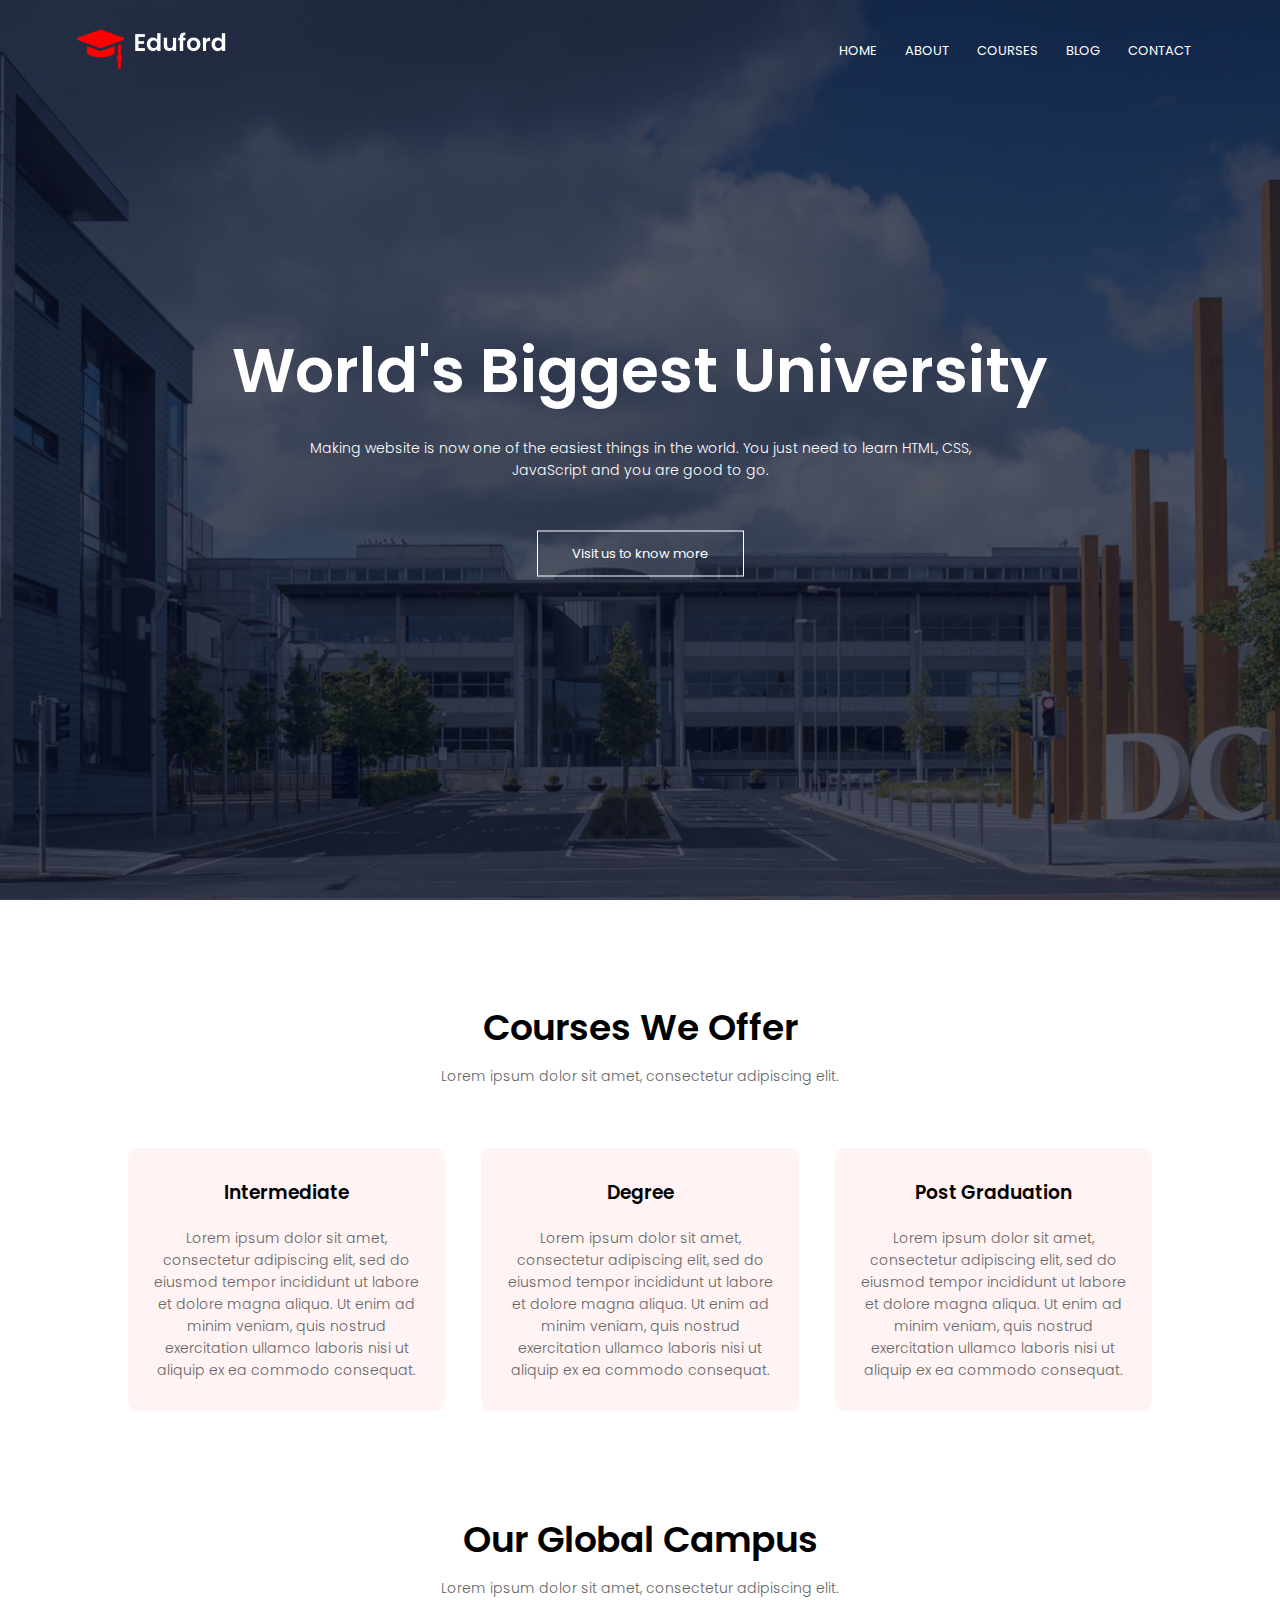
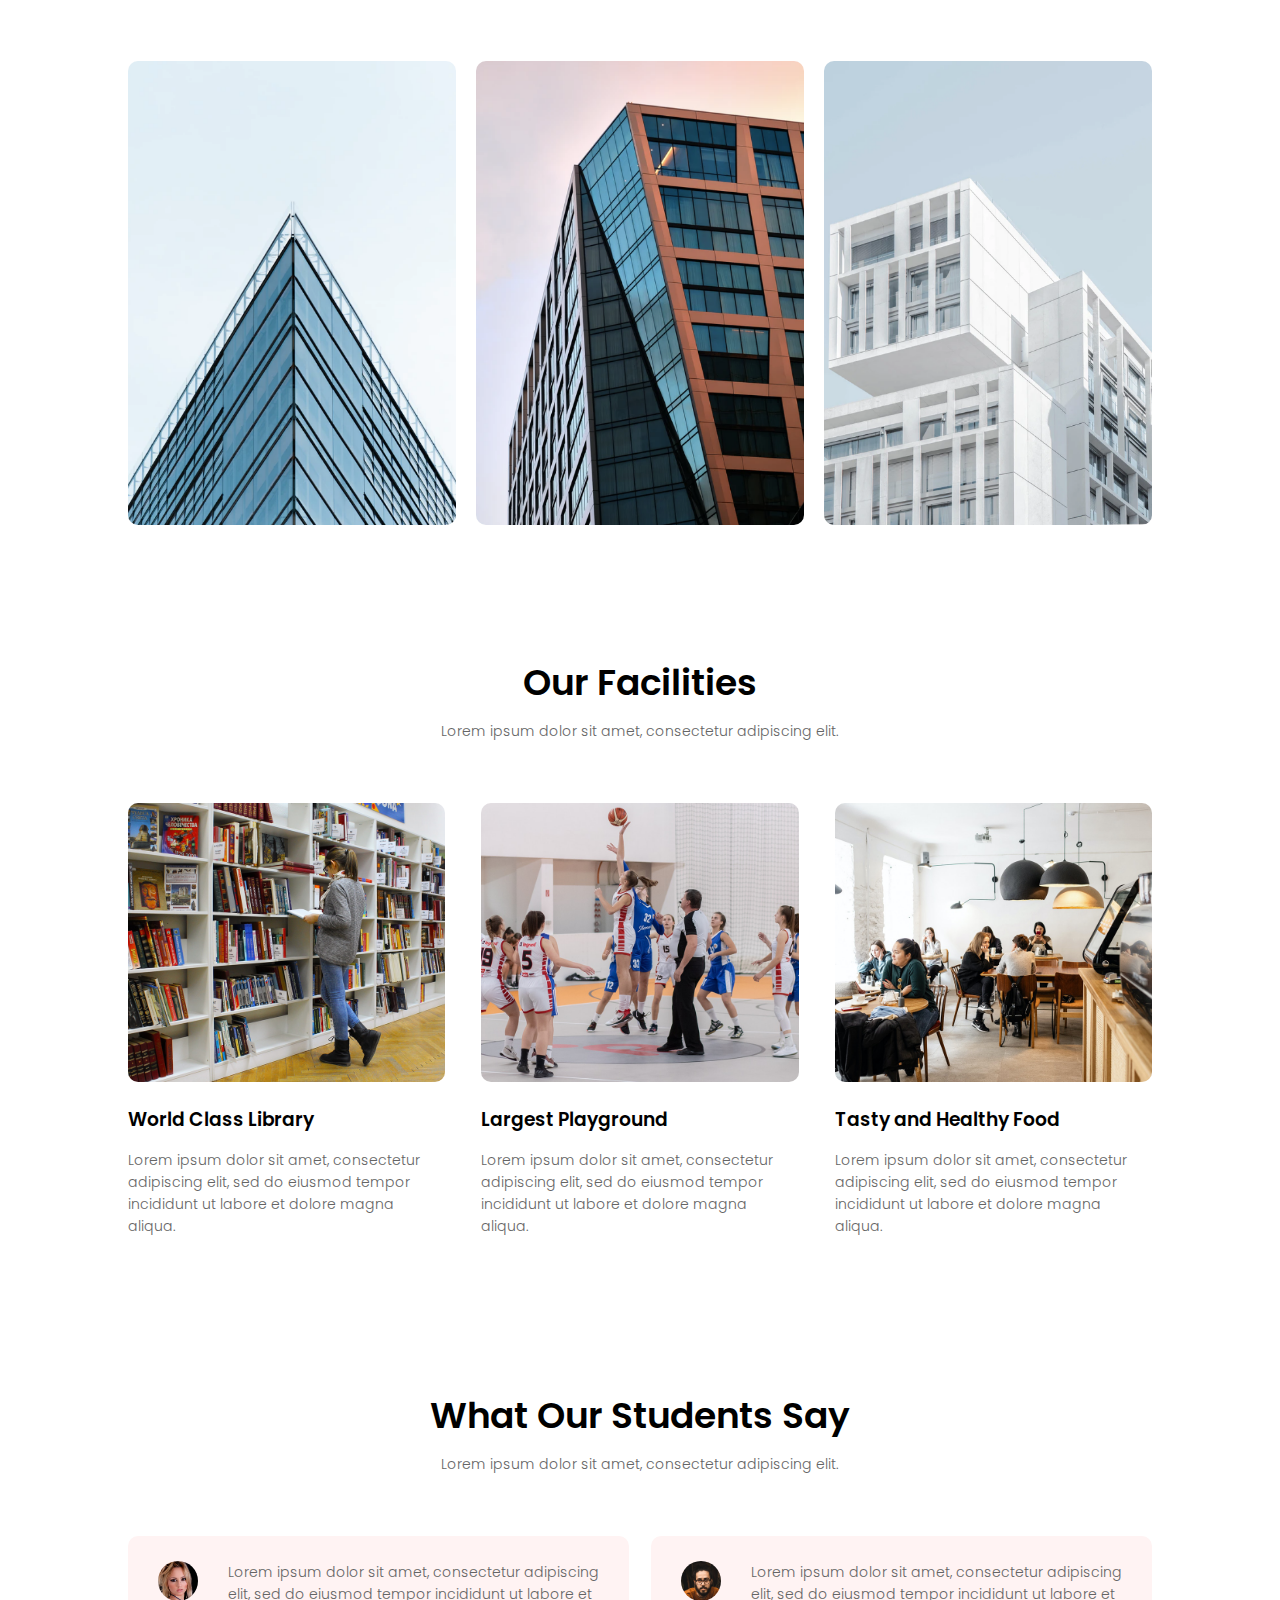
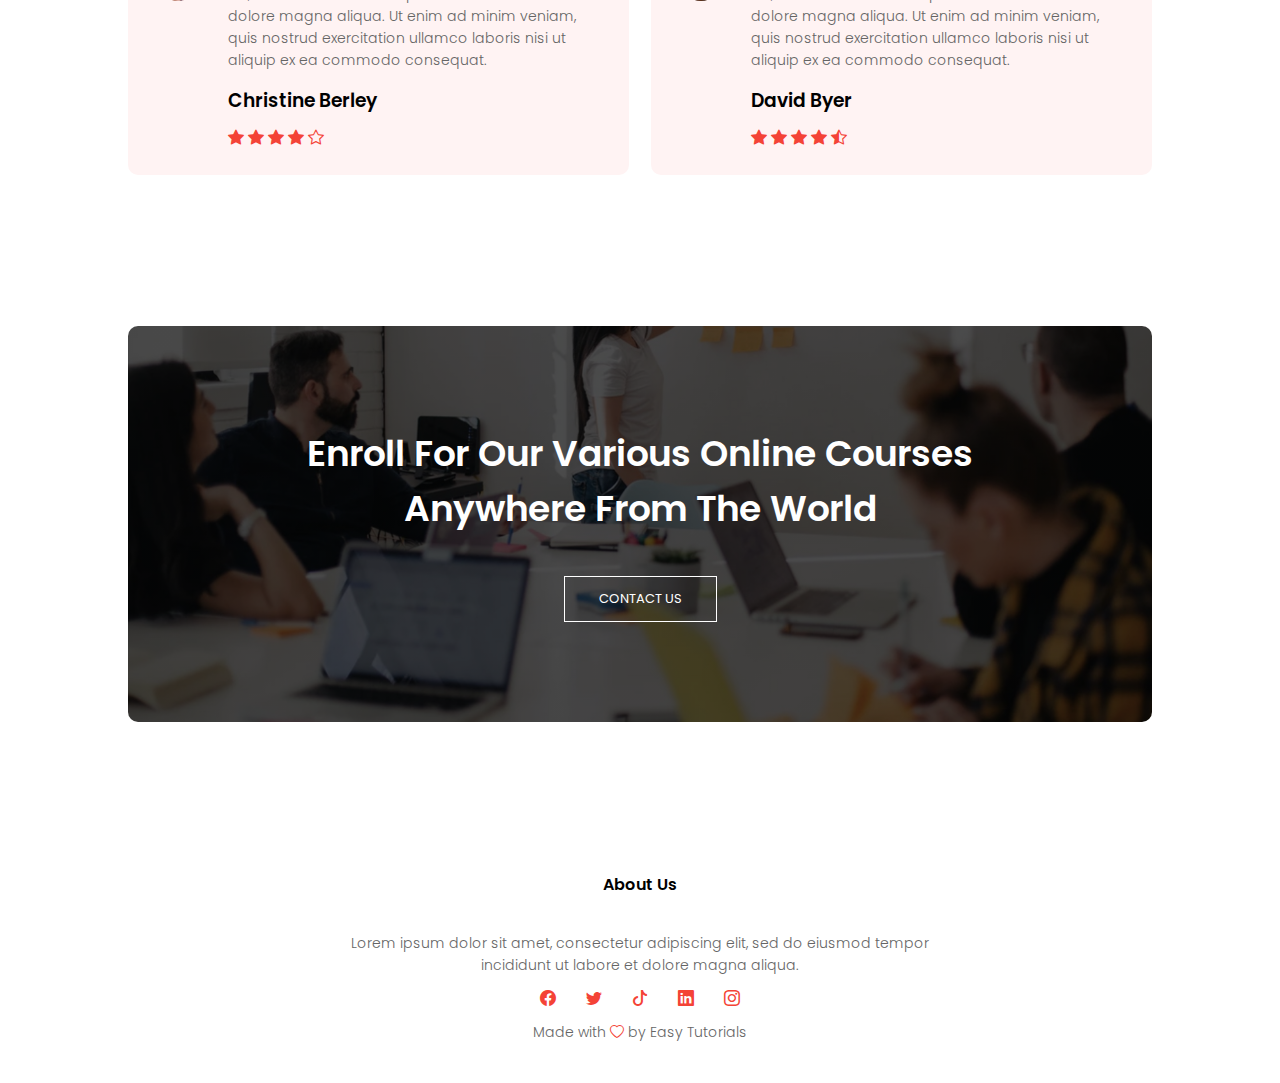
<file: index.html>
<!DOCTYPE html>
<html>
    <!-- Lorem ipsum dolor sit amet, consectetur adipiscing elit, sed do eiusmod tempor incididunt ut labore et dolore magna aliqua. Ut enim ad minim veniam, quis nostrud exercitation ullamco laboris nisi ut aliquip ex ea commodo consequat. Duis aute irure dolor in reprehenderit in voluptate velit esse cillum dolore eu fugiat nulla pariatur. Excepteur sint occaecat cupidatat non proident, sunt in culpa qui officia deserunt mollit anim id est laborum. -->
    <head>
        <meta name="viewport" content="width=device-width, initial-scale=1.0">
        <title>University Website Design - Easy Tutorials</title>
        <link rel="stylesheet" href="style.css">
        <link rel="preconnect" href="https://fonts.googleapis.com">
        <link rel="preconnect" href="https://fonts.gstatic.com" crossorigin>
        <link href="https://fonts.googleapis.com/css2?family=Poppins:wght@100;200;300;400;600;700&display=swap" rel="stylesheet">
        <!-- <link rel="stylesheet" href="https://cdn.jsdelivr.net/npm/@fortawesome/fontawesome-free@6.4.2/css/fontawesome.min.css"> -->
        <link rel="stylesheet" href="https://cdn.jsdelivr.net/npm/bootstrap-icons@1.11.1/font/bootstrap-icons.css">
    </head>
    <body>
        <section class="header">
            <nav>
                <a href="index.html"><img src="images/logo.png"></a>
                <div class="nav-links" id="navLinks">
                    <!-- <i class="fa fa-times"></i> -->
                    <!-- <i class="fa-solid fa-xmark"></i> -->
                    <i class="bi bi-x-lg" onclick="hideMenu()"></i>
                    <ul>
                        <li><a href="index.html">HOME</a></li>
                        <li><a href="about.html">ABOUT</a></li>
                        <li><a href="course.html">COURSES</a></li>
                        <li><a href="blog.html">BLOG</a></li>
                        <li><a href="contact.html">CONTACT</a></li>
                    </ul>
                </div>
                <!-- <i class="fa fa-bars"></i> -->
                <i class="bi bi-list" onclick="showMenu()"></i>
            </nav>
            <div class="text-box">
                <h1>World's Biggest University</h1>
                <p>Making website is now one of the easiest things in the world. You just need to
                    learn HTML, CSS,<br> JavaScript and you are good to go.
                </p>
                <a href="" class="hero-btn">Visit us to know more</a>
            </div>
        </section>

<!-- Course -->

<section class="course">
    <h1>Courses We Offer</h1>
    <p>Lorem ipsum dolor sit amet, consectetur adipiscing elit.</p>

    <div class="row">
        <div class="course-col">
            <h3>Intermediate</h3>
            <p>Lorem ipsum dolor sit amet, consectetur adipiscing elit, sed do eiusmod tempor incididunt ut labore et dolore magna aliqua. Ut enim ad minim veniam, quis nostrud exercitation ullamco laboris nisi ut aliquip ex ea commodo consequat.</p>
        </div>
        <div class="course-col">
            <h3>Degree</h3>
            <p>Lorem ipsum dolor sit amet, consectetur adipiscing elit, sed do eiusmod tempor incididunt ut labore et dolore magna aliqua. Ut enim ad minim veniam, quis nostrud exercitation ullamco laboris nisi ut aliquip ex ea commodo consequat.</p>
        </div>
        <div class="course-col">
            <h3>Post Graduation</h3>
            <p>Lorem ipsum dolor sit amet, consectetur adipiscing elit, sed do eiusmod tempor incididunt ut labore et dolore magna aliqua. Ut enim ad minim veniam, quis nostrud exercitation ullamco laboris nisi ut aliquip ex ea commodo consequat.</p>
        </div>
    </div>
</section>

<!----- Campus ----->

<section class="campus">
    <h1>Our Global Campus</h1>
    <p>Lorem ipsum dolor sit amet, consectetur adipiscing elit.</p>

    <div class="row">
        <div class="campus-col">
            <img src="images/london.png">
            <div class="layer">
                <h3>LONDON</h3>
            </div>
        </div>
        <div class="campus-col">
            <img src="images/newyork.png">
            <div class="layer">
                <h3>NEW YORK</h3>
            </div>
        </div>
        <div class="campus-col">
            <img src="images/washington.png">
            <div class="layer">
                <h3>WASHINGTON</h3>
            </div>
        </div>
    </div>
</section>

<!-- --- Facilities --- -->

<section class="facilities">
    <h1>Our Facilities</h1>
    <p>Lorem ipsum dolor sit amet, consectetur adipiscing elit.</p>

    <div class="row">
        <div class="facilities-col">
            <img src="images/library.png">
            <h3>World Class Library</h3>
            <p>Lorem ipsum dolor sit amet, consectetur adipiscing elit, sed do eiusmod tempor incididunt ut labore et dolore magna aliqua.</p>
        </div>
        <div class="facilities-col">
            <img src="images/basketball.png">
            <h3>Largest Playground</h3>
            <p>Lorem ipsum dolor sit amet, consectetur adipiscing elit, sed do eiusmod tempor incididunt ut labore et dolore magna aliqua.</p>
        </div>
        <div class="facilities-col">
            <img src="images/cafeteria.png">
            <h3>Tasty and Healthy Food</h3>
            <p>Lorem ipsum dolor sit amet, consectetur adipiscing elit, sed do eiusmod tempor incididunt ut labore et dolore magna aliqua.</p>
        </div>
    </div>
</section>

<!-- --- Testimonials --- -->

<section class="testimonials">
    <h1>What Our Students Say</h1>
    <p>Lorem ipsum dolor sit amet, consectetur adipiscing elit.</p>

    <div class="row">
        <div class="testimonial-col">
            <img src="images/user1.jpg" alt="">
            <div>
                <p>Lorem ipsum dolor sit amet, consectetur adipiscing elit, sed do eiusmod tempor incididunt ut labore et dolore magna aliqua. Ut enim ad minim veniam, quis nostrud exercitation ullamco laboris nisi ut aliquip ex ea commodo consequat.</p>
                <h3>Christine Berley</h3>
                <i class="bi bi-star-fill"></i>
                <i class="bi bi-star-fill"></i>
                <i class="bi bi-star-fill"></i>
                <i class="bi bi-star-fill"></i>
                <i class="bi bi-star"></i>
            </div>
        </div>
        <div class="testimonial-col">
            <img src="images/user2.jpg" alt="">
            <div>
                <p>Lorem ipsum dolor sit amet, consectetur adipiscing elit, sed do eiusmod tempor incididunt ut labore et dolore magna aliqua. Ut enim ad minim veniam, quis nostrud exercitation ullamco laboris nisi ut aliquip ex ea commodo consequat.</p>
                <h3>David Byer</h3>
                <i class="bi bi-star-fill"></i>
                <i class="bi bi-star-fill"></i>
                <i class="bi bi-star-fill"></i>
                <i class="bi bi-star-fill"></i>
                <i class="bi bi-star-half"></i>
            </div>
        </div>
    </div>
</section>

<!-- --- Call To Action --- -->

<section class="cta">
    <h1>Enroll For Our Various Online Courses<br>Anywhere From The World</h1>
    <a href="" class="hero-btn">CONTACT US</a>
</section>

<!-- --- Footer --- -->

<section class="footer">
    <h4>About Us</h4>
    <p>Lorem ipsum dolor sit amet, consectetur adipiscing elit, sed do eiusmod tempor<br>incididunt ut labore et dolore magna aliqua.</p>
    <div class="icons">
        <i class="bi bi-facebook"></i>
        <i class="bi bi-twitter"></i>
        <i class="bi bi-tiktok"></i>
        <i class="bi bi-linkedin"></i>
        <i class="bi bi-instagram"></i>
    </div>
    <p>Made with <i class="bi bi-heart"></i> by Easy Tutorials</p>
</section>

<!-- JavaScript for Toggle Menu -->

<script>
    var navLinks = document.getElementById("navLinks");

    function showMenu() {
        navLinks.style.right = "0";
    }

    function hideMenu() {
        navLinks.style.right = "-200px";
    }
</script>

    </body>
</html>
</file>
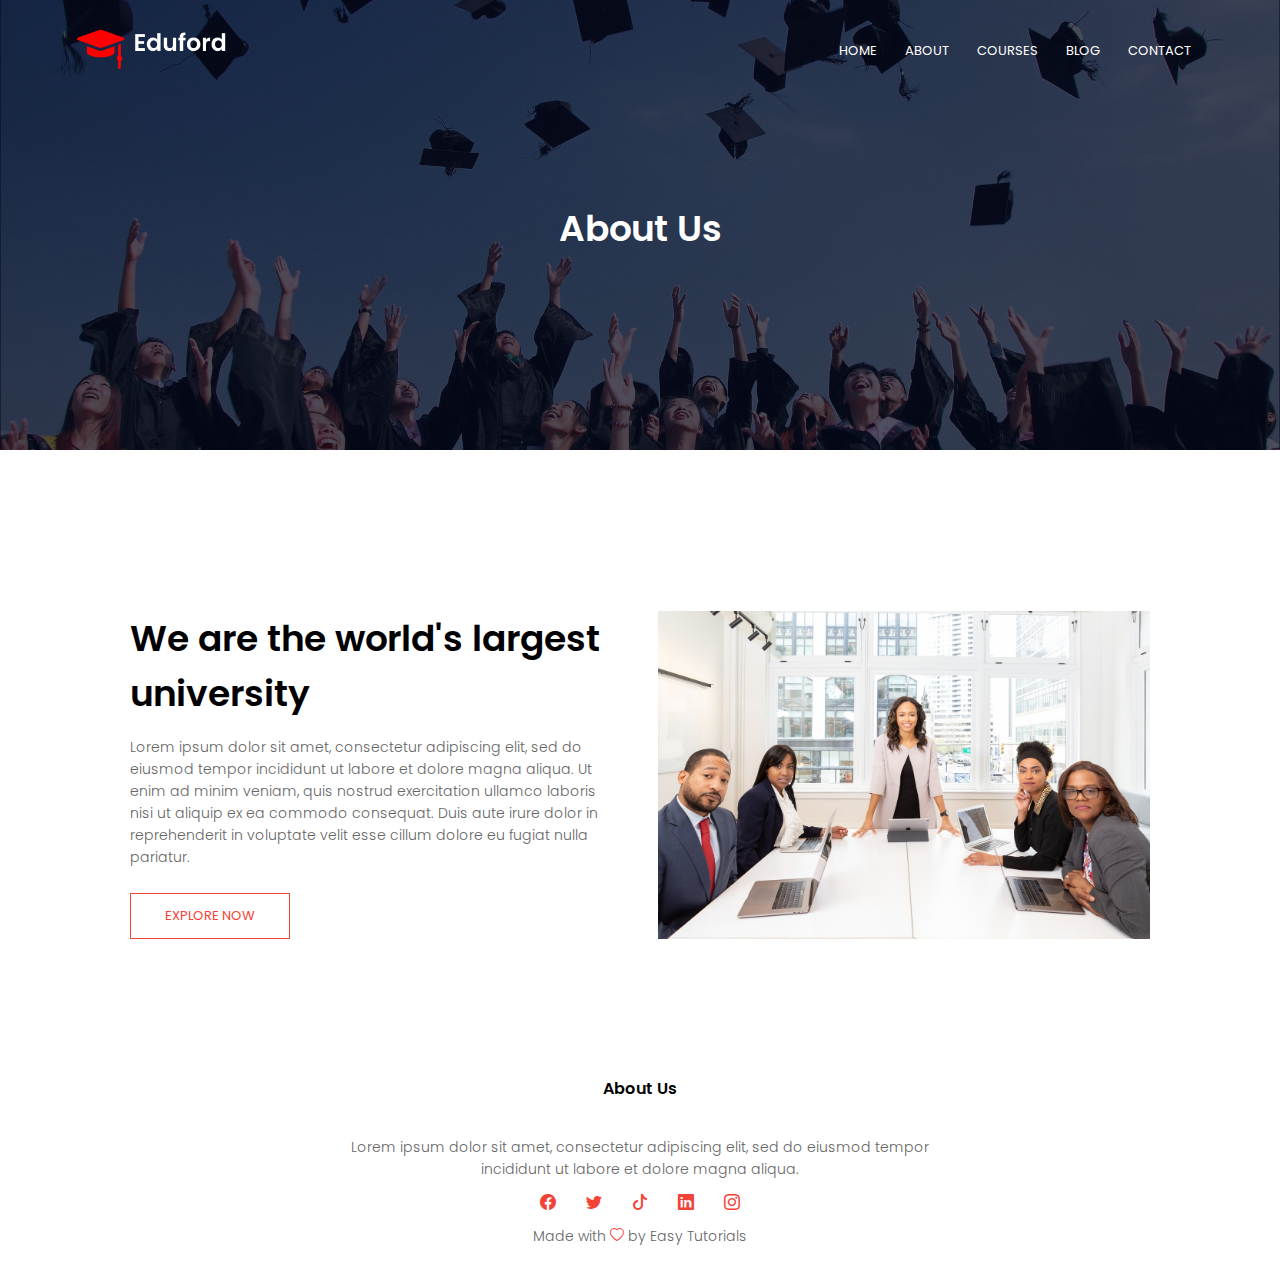
<file: about.html>
<!DOCTYPE html>
<html>
    <!-- Lorem ipsum dolor sit amet, consectetur adipiscing elit, sed do eiusmod tempor incididunt ut labore et dolore magna aliqua. Ut enim ad minim veniam, quis nostrud exercitation ullamco laboris nisi ut aliquip ex ea commodo consequat. Duis aute irure dolor in reprehenderit in voluptate velit esse cillum dolore eu fugiat nulla pariatur. Excepteur sint occaecat cupidatat non proident, sunt in culpa qui officia deserunt mollit anim id est laborum. -->
    <head>
        <meta name="viewport" content="width=device-width, initial-scale=1.0">
        <title>About Us</title>
        <link rel="stylesheet" href="style.css">
        <link rel="preconnect" href="https://fonts.googleapis.com">
        <link rel="preconnect" href="https://fonts.gstatic.com" crossorigin>
        <link href="https://fonts.googleapis.com/css2?family=Poppins:wght@100;200;300;400;600;700&display=swap" rel="stylesheet">
        <!-- <link rel="stylesheet" href="https://cdn.jsdelivr.net/npm/@fortawesome/fontawesome-free@6.4.2/css/fontawesome.min.css"> -->
        <link rel="stylesheet" href="https://cdn.jsdelivr.net/npm/bootstrap-icons@1.11.1/font/bootstrap-icons.css">
    </head>
    <body>
        <section class="sub-header">
            <nav>
                <a href="index.html"><img src="images/logo.png"></a>
                <div class="nav-links" id="navLinks">
                    <!-- <i class="fa fa-times"></i> -->
                    <!-- <i class="fa-solid fa-xmark"></i> -->
                    <i class="bi bi-x-lg" onclick="hideMenu()"></i>
                    <ul>
                        <li><a href="index.html">HOME</a></li>
                        <li><a href="about.html">ABOUT</a></li>
                        <li><a href="course.html">COURSES</a></li>
                        <li><a href="blog.html">BLOG</a></li>
                        <li><a href="contact.html">CONTACT</a></li>
                    </ul>
                </div>
                <!-- <i class="fa fa-bars"></i> -->
                <i class="bi bi-list" onclick="showMenu()"></i>
            </nav>
            <h1>About Us</h1>
        </section>

<!-- --- About Us Content --- -->

<section class="about-us">
    <div class="row">
        <div class="about-col">
            <h1>We are the world's largest university</h1>
            <p>Lorem ipsum dolor sit amet, consectetur adipiscing elit, sed do eiusmod tempor incididunt ut labore et dolore magna aliqua. Ut enim ad minim veniam, quis nostrud exercitation ullamco laboris nisi ut aliquip ex ea commodo consequat. Duis aute irure dolor in reprehenderit in voluptate velit esse cillum dolore eu fugiat nulla pariatur.</p>
            <a href="" class="hero-btn red-btn">EXPLORE NOW</a>
        </div>
        <div class="about-col">
            <img src="images/about.jpg" alt="">
        </div>
    </div>
</section>


<!-- --- Footer --- -->

<section class="footer">
    <h4>About Us</h4>
    <p>Lorem ipsum dolor sit amet, consectetur adipiscing elit, sed do eiusmod tempor<br>incididunt ut labore et dolore magna aliqua.</p>
    <div class="icons">
        <i class="bi bi-facebook"></i>
        <i class="bi bi-twitter"></i>
        <i class="bi bi-tiktok"></i>
        <i class="bi bi-linkedin"></i>
        <i class="bi bi-instagram"></i>
    </div>
    <p>Made with <i class="bi bi-heart"></i> by Easy Tutorials</p>
</section>

<!-- JavaScript for Toggle Menu -->

<script>
    var navLinks = document.getElementById("navLinks");

    function showMenu() {
        navLinks.style.right = "0";
    }

    function hideMenu() {
        navLinks.style.right = "-200px";
    }
</script>

    </body>
</html>
</file>
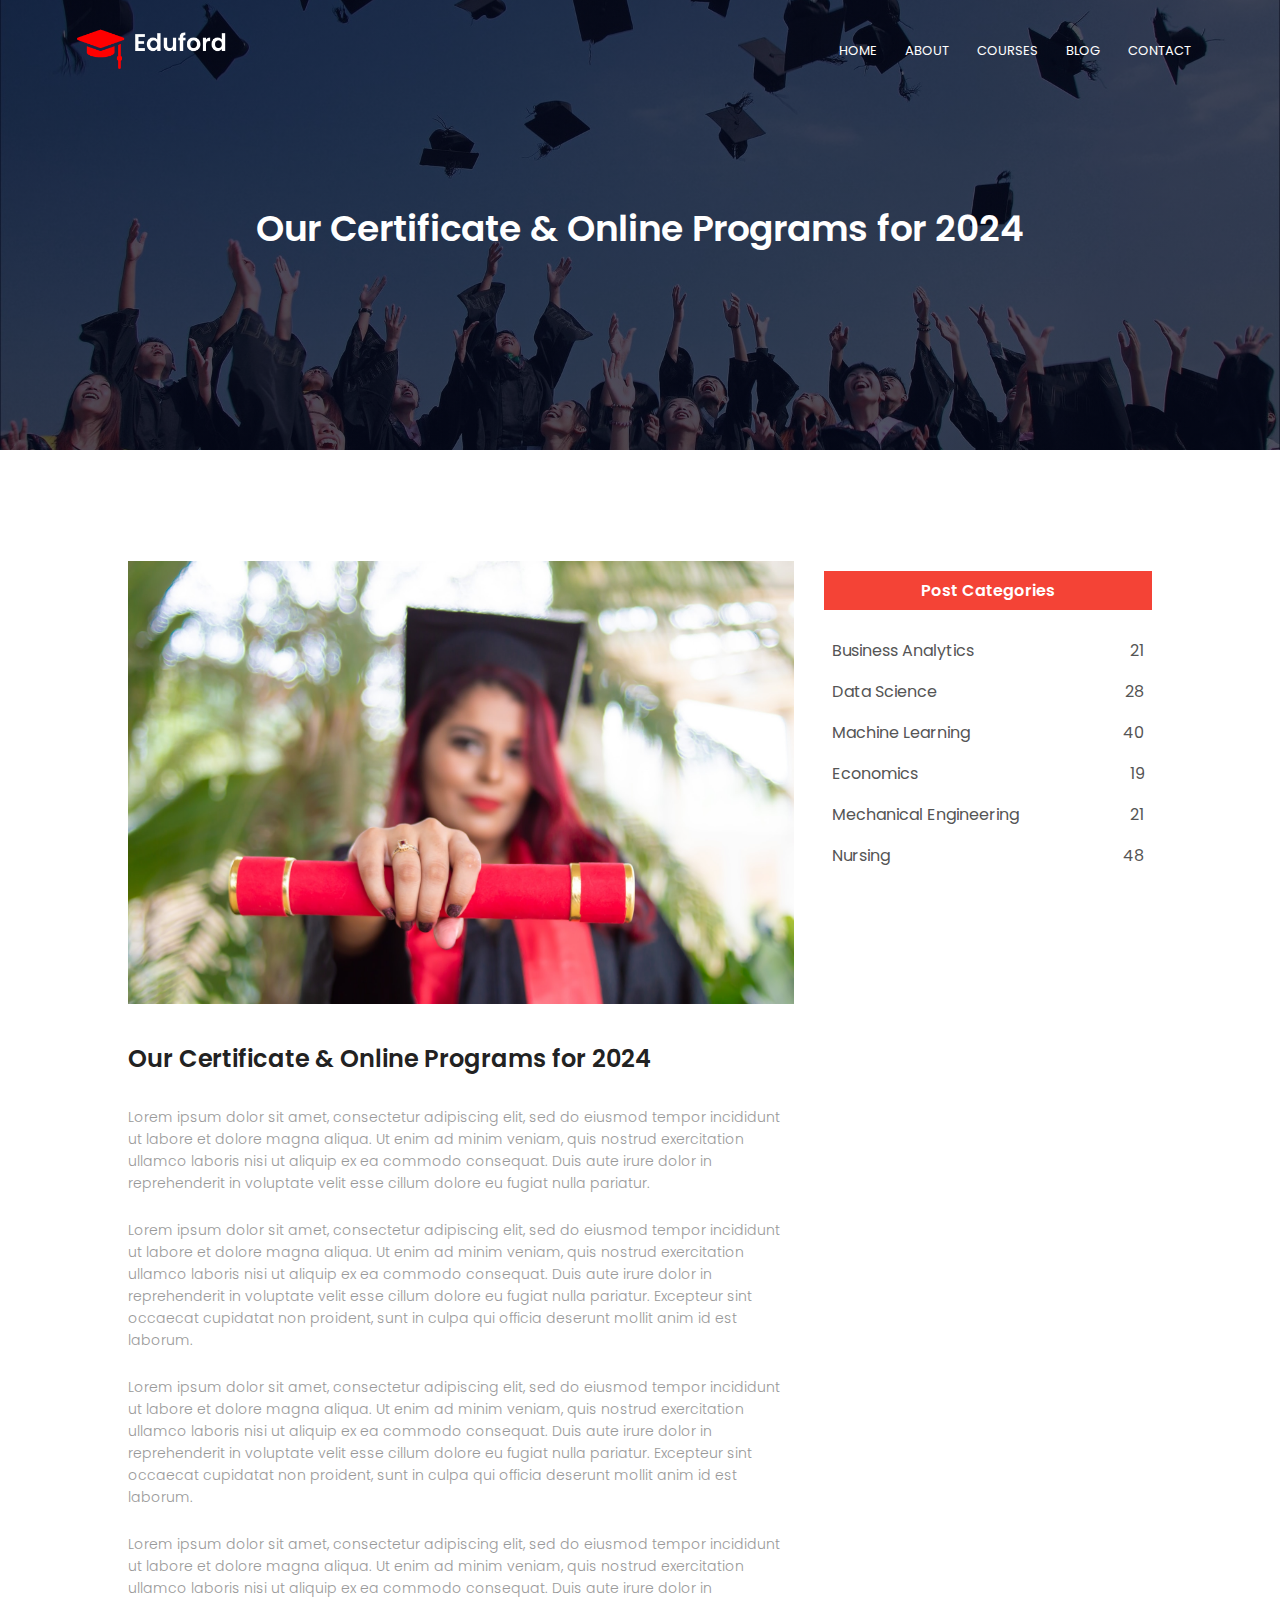
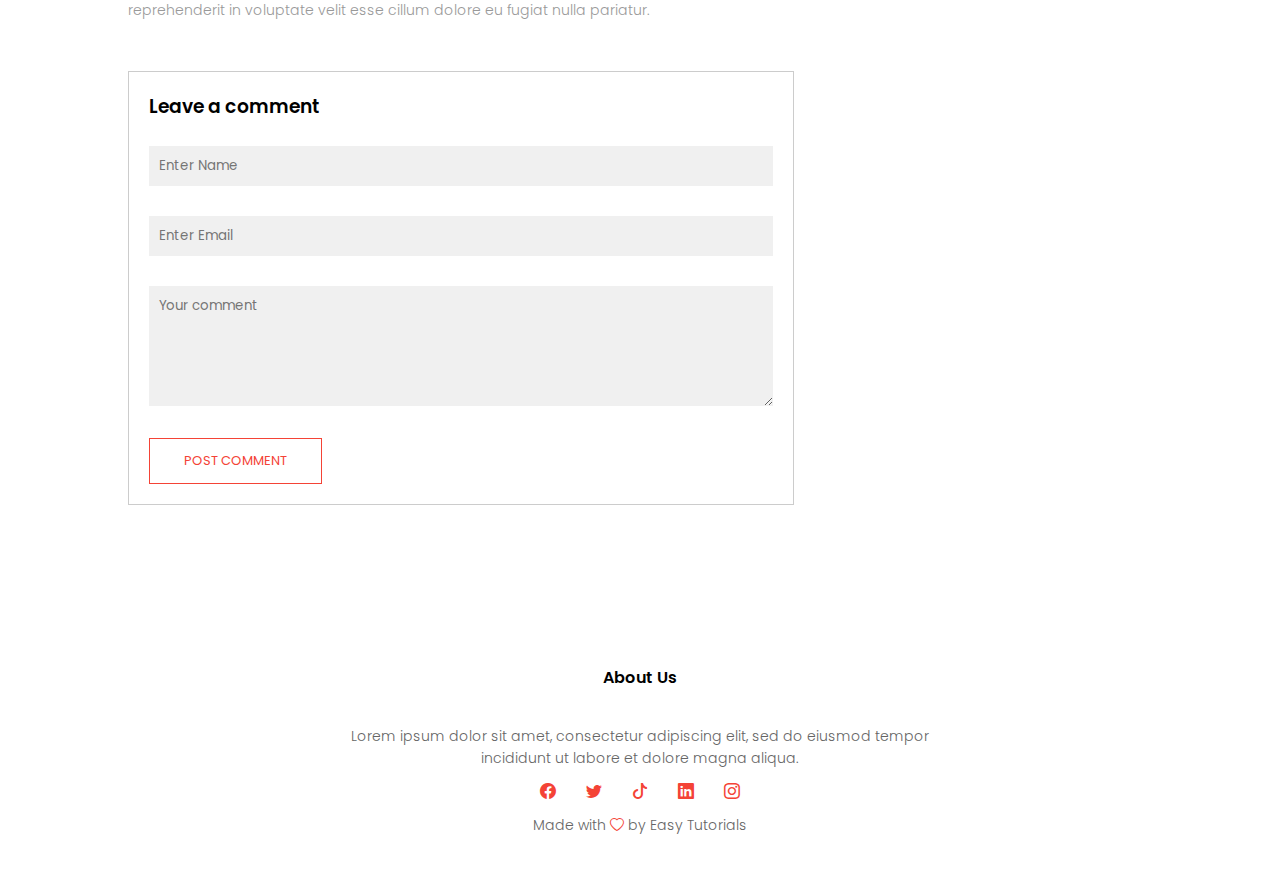
<file: blog.html>
<!DOCTYPE html>
<html>
    <!-- Lorem ipsum dolor sit amet, consectetur adipiscing elit, sed do eiusmod tempor incididunt ut labore et dolore magna aliqua. Ut enim ad minim veniam, quis nostrud exercitation ullamco laboris nisi ut aliquip ex ea commodo consequat. Duis aute irure dolor in reprehenderit in voluptate velit esse cillum dolore eu fugiat nulla pariatur. Excepteur sint occaecat cupidatat non proident, sunt in culpa qui officia deserunt mollit anim id est laborum. -->
    <head>
        <meta name="viewport" content="width=device-width, initial-scale=1.0">
        <title>Blog</title>
        <link rel="stylesheet" href="style.css">
        <link rel="preconnect" href="https://fonts.googleapis.com">
        <link rel="preconnect" href="https://fonts.gstatic.com" crossorigin>
        <link href="https://fonts.googleapis.com/css2?family=Poppins:wght@100;200;300;400;600;700&display=swap" rel="stylesheet">
        <!-- <link rel="stylesheet" href="https://cdn.jsdelivr.net/npm/@fortawesome/fontawesome-free@6.4.2/css/fontawesome.min.css"> -->
        <link rel="stylesheet" href="https://cdn.jsdelivr.net/npm/bootstrap-icons@1.11.1/font/bootstrap-icons.css">
    </head>
    <body>
        <section class="sub-header">
            <nav>
                <a href="index.html"><img src="images/logo.png"></a>
                <div class="nav-links" id="navLinks">
                    <!-- <i class="fa fa-times"></i> -->
                    <!-- <i class="fa-solid fa-xmark"></i> -->
                    <i class="bi bi-x-lg" onclick="hideMenu()"></i>
                    <ul>
                        <li><a href="index.html">HOME</a></li>
                        <li><a href="about.html">ABOUT</a></li>
                        <li><a href="course.html">COURSES</a></li>
                        <li><a href="blog.html">BLOG</a></li>
                        <li><a href="contact.html">CONTACT</a></li>
                    </ul>
                </div>
                <!-- <i class="fa fa-bars"></i> -->
                <i class="bi bi-list" onclick="showMenu()"></i>
            </nav>
            <h1>Our Certificate & Online Programs for 2024</h1>
        </section>

<!-- --- Blog Page Content --- -->

<section class="blog-content">
    <div class="row">
        <div class="blog-left">
            <img src="images/certificate.jpg" alt="">
            <h2>Our Certificate & Online Programs for 2024</h2>
            <p>Lorem ipsum dolor sit amet, consectetur adipiscing elit, sed do eiusmod tempor incididunt ut labore et dolore magna aliqua. Ut enim ad minim veniam, quis nostrud exercitation ullamco laboris nisi ut aliquip ex ea commodo consequat. Duis aute irure dolor in reprehenderit in voluptate velit esse cillum dolore eu fugiat nulla pariatur.</p>
            <br>
            <p>Lorem ipsum dolor sit amet, consectetur adipiscing elit, sed do eiusmod tempor incididunt ut labore et dolore magna aliqua. Ut enim ad minim veniam, quis nostrud exercitation ullamco laboris nisi ut aliquip ex ea commodo consequat. Duis aute irure dolor in reprehenderit in voluptate velit esse cillum dolore eu fugiat nulla pariatur. Excepteur sint occaecat cupidatat non proident, sunt in culpa qui officia deserunt mollit anim id est laborum.</p>
            <br>
            <p>Lorem ipsum dolor sit amet, consectetur adipiscing elit, sed do eiusmod tempor incididunt ut labore et dolore magna aliqua. Ut enim ad minim veniam, quis nostrud exercitation ullamco laboris nisi ut aliquip ex ea commodo consequat. Duis aute irure dolor in reprehenderit in voluptate velit esse cillum dolore eu fugiat nulla pariatur. Excepteur sint occaecat cupidatat non proident, sunt in culpa qui officia deserunt mollit anim id est laborum.</p>
            <br>
            <p>Lorem ipsum dolor sit amet, consectetur adipiscing elit, sed do eiusmod tempor incididunt ut labore et dolore magna aliqua. Ut enim ad minim veniam, quis nostrud exercitation ullamco laboris nisi ut aliquip ex ea commodo consequat. Duis aute irure dolor in reprehenderit in voluptate velit esse cillum dolore eu fugiat nulla pariatur.</p>

            <div class="comment-box">
                <h3>Leave a comment</h3>

                <form class="comment-form">
                    <input type="text" placeholder="Enter Name">
                    <input type="email" placeholder="Enter Email">
                    <textarea rows="5" placeholder="Your comment"></textarea>
                    <button type="submit" class="hero-btn red-btn">POST COMMENT</button>
                </form>
            </div>
        </div>
        <div class="blog-right">
            <h3>Post Categories</h3>
            <div>
                <span>Business Analytics</span>
                <span>21</span>
            </div>
            <div>
                <span>Data Science</span>
                <span>28</span>
            </div>
            <div>
                <span>Machine Learning</span>
                <span>40</span>
            </div>
            <div>
                <span>Economics</span>
                <span>19</span>
            </div>
            <div>
                <span>Mechanical Engineering</span>
                <span>21</span>
            </div>
            <div>
                <span>Nursing</span>
                <span>48</span>
            </div>
        </div>
    </div>
</section>

<!-- --- Facilities --- -->

<!-- --- Footer --- -->

<section class="footer">
    <h4>About Us</h4>
    <p>Lorem ipsum dolor sit amet, consectetur adipiscing elit, sed do eiusmod tempor<br>incididunt ut labore et dolore magna aliqua.</p>
    <div class="icons">
        <i class="bi bi-facebook"></i>
        <i class="bi bi-twitter"></i>
        <i class="bi bi-tiktok"></i>
        <i class="bi bi-linkedin"></i>
        <i class="bi bi-instagram"></i>
    </div>
    <p>Made with <i class="bi bi-heart"></i> by Easy Tutorials</p>
</section>

<!-- JavaScript for Toggle Menu -->

<script>
    var navLinks = document.getElementById("navLinks");

    function showMenu() {
        navLinks.style.right = "0";
    }

    function hideMenu() {
        navLinks.style.right = "-200px";
    }
</script>

    </body>
</html>
</file>
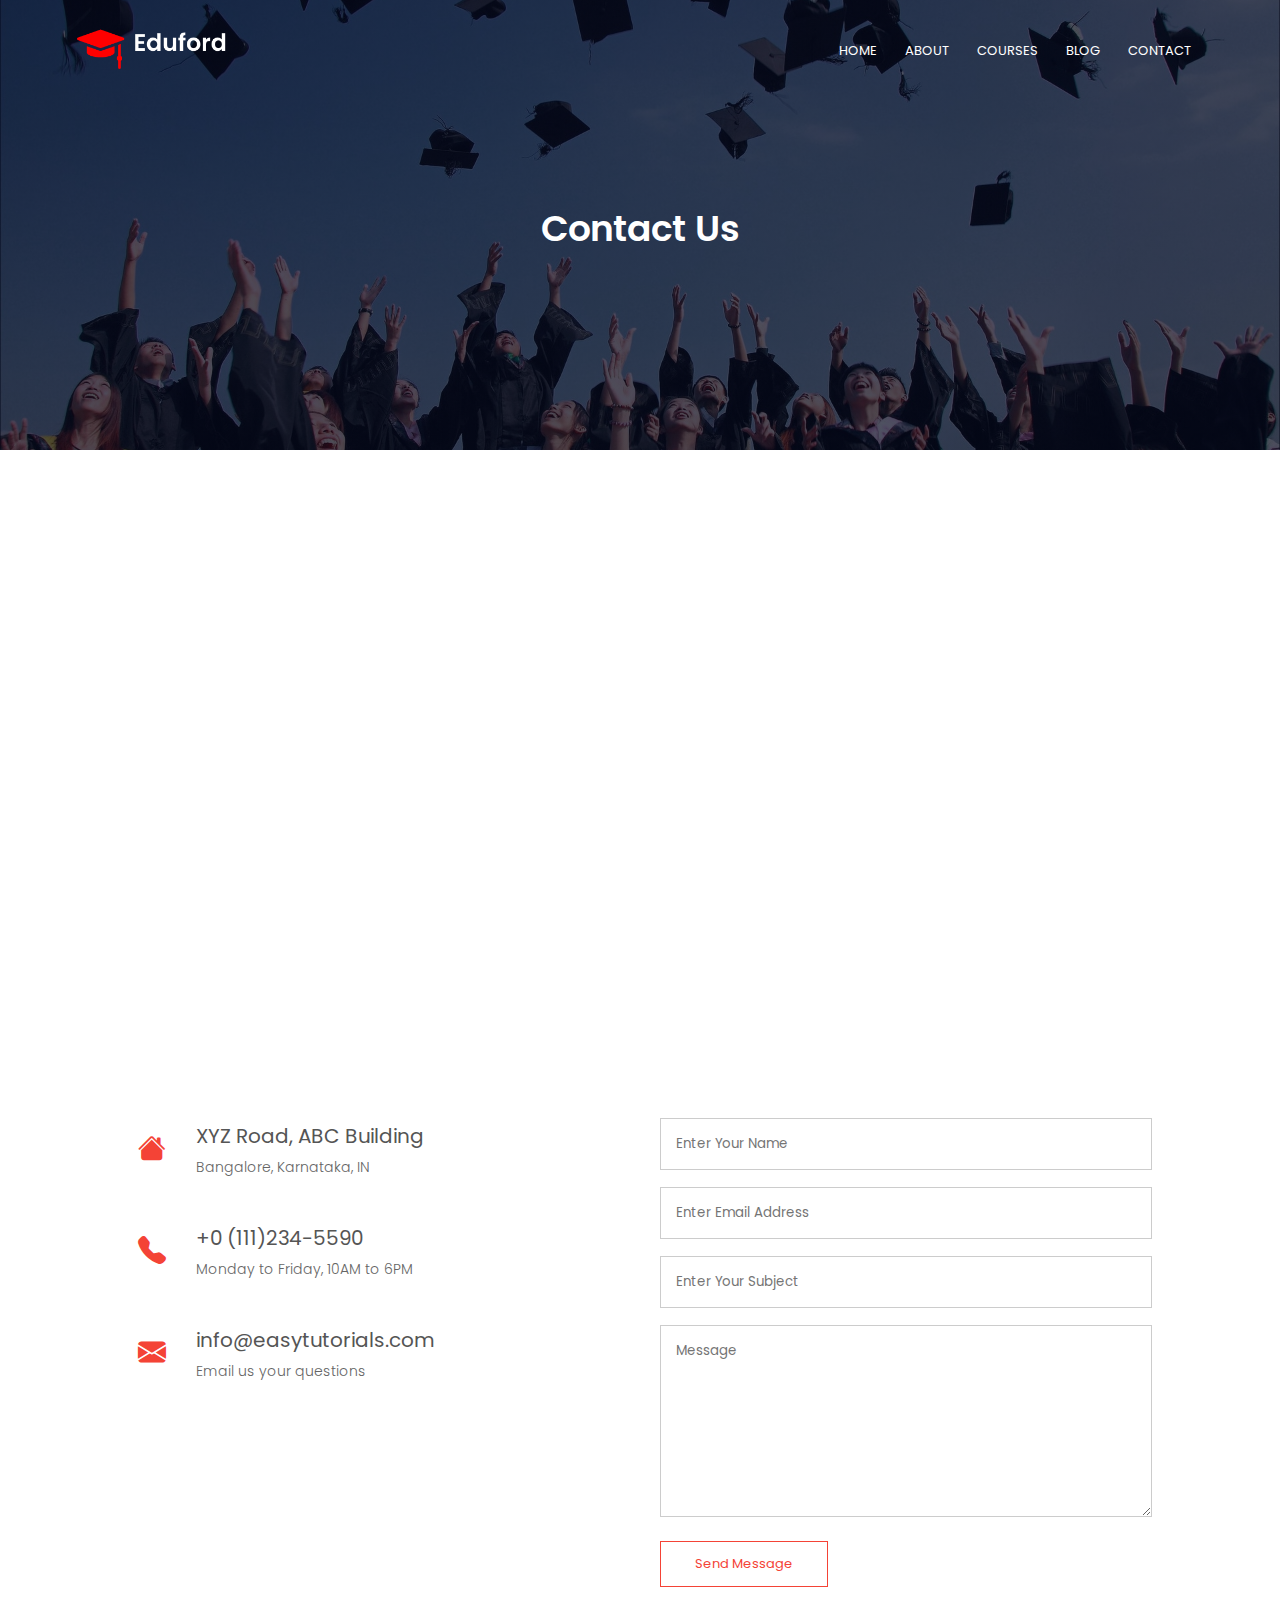
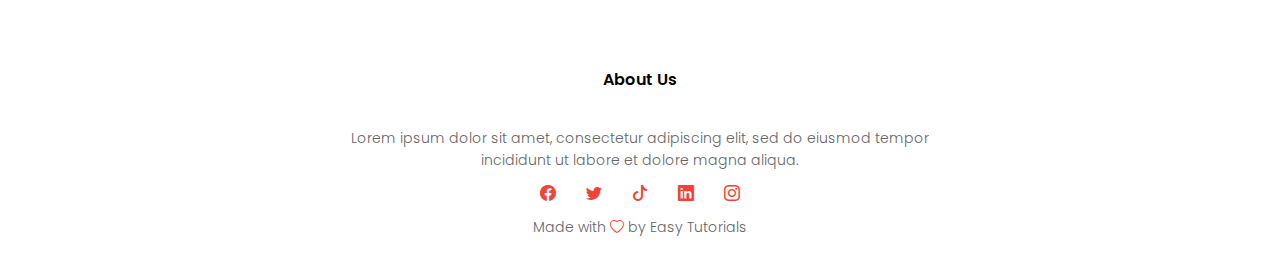
<file: contact.html>
<!DOCTYPE html>
<html>
    <!-- Lorem ipsum dolor sit amet, consectetur adipiscing elit, sed do eiusmod tempor incididunt ut labore et dolore magna aliqua. Ut enim ad minim veniam, quis nostrud exercitation ullamco laboris nisi ut aliquip ex ea commodo consequat. Duis aute irure dolor in reprehenderit in voluptate velit esse cillum dolore eu fugiat nulla pariatur. Excepteur sint occaecat cupidatat non proident, sunt in culpa qui officia deserunt mollit anim id est laborum. -->
    <head>
        <meta name="viewport" content="width=device-width, initial-scale=1.0">
        <title>Contact Us</title>
        <link rel="stylesheet" href="style.css">
        <link rel="preconnect" href="https://fonts.googleapis.com">
        <link rel="preconnect" href="https://fonts.gstatic.com" crossorigin>
        <link href="https://fonts.googleapis.com/css2?family=Poppins:wght@100;200;300;400;600;700&display=swap" rel="stylesheet">
        <!-- <link rel="stylesheet" href="https://cdn.jsdelivr.net/npm/@fortawesome/fontawesome-free@6.4.2/css/fontawesome.min.css"> -->
        <link rel="stylesheet" href="https://cdn.jsdelivr.net/npm/bootstrap-icons@1.11.1/font/bootstrap-icons.css">
    </head>
    <body>
        <section class="sub-header">
            <nav>
                <a href="index.html"><img src="images/logo.png"></a>
                <div class="nav-links" id="navLinks">
                    <!-- <i class="fa fa-times"></i> -->
                    <!-- <i class="fa-solid fa-xmark"></i> -->
                    <i class="bi bi-x-lg" onclick="hideMenu()"></i>
                    <ul>
                        <li><a href="index.html">HOME</a></li>
                        <li><a href="about.html">ABOUT</a></li>
                        <li><a href="course.html">COURSES</a></li>
                        <li><a href="blog.html">BLOG</a></li>
                        <li><a href="contact.html">CONTACT</a></li>
                    </ul>
                </div>
                <!-- <i class="fa fa-bars"></i> -->
                <i class="bi bi-list" onclick="showMenu()"></i>
            </nav>
            <h1>Contact Us</h1>
        </section>

<!-- --- Contact Us --- -->

<section class="location">
    <iframe src="https://www.google.com/maps/embed?pb=!1m18!1m12!1m3!1d7636.218443706285!2d-121.48858103690486!3d38.574463808052975!2m3!1f0!2f0!3f0!3m2!1i1024!2i768!4f13.1!3m3!1m2!1s0x809ad1281f7f3b0d%3A0x4ade94b0c8b6db0e!2sHyatt%20Regency%20Sacramento!5e0!3m2!1sen!2sus!4v1720644100399!5m2!1sen!2sus" width="600" height="450" style="border:0;" allowfullscreen="" loading="lazy" referrerpolicy="no-referrer-when-downgrade"></iframe>
</section>

<section class="contact-us">
    <div class="row">

        <div class="contact-col">
            <div>
                <i class="bi bi-house-fill"></i>
                <span>
                    <h5>XYZ Road, ABC Building</h5>
                    <p>Bangalore, Karnataka, IN</p>
                </span>
            </div>
            <div>
                <i class="bi bi-telephone-fill"></i>
                <span>
                    <h5>+0 (111)234-5590</h5>
                    <p>Monday to Friday, 10AM to 6PM</p>
                </span>
            </div>
            <div>
                <i class="bi bi-envelope-fill"></i>
                <span>
                    <h5>info@easytutorials.com</h5>
                    <p>Email us your questions</p>
                </span>
            </div>
        </div>

        <div class="contact-col">
            <form action="form-handler.php" method="post">
                <input type="text" name="name" placeholder="Enter Your Name" required>
                <input type="email" name="email" placeholder="Enter Email Address" required>
                <input type="text" name="subject" placeholder="Enter Your Subject" required>
                <textarea rows="8" name="message" placeholder="Message" required></textarea>
                <button type="submit" class="hero-btn red-btn">Send Message</button>
            </form>
        </div>

    </div>
</section>

<!-- --- Footer --- -->

<section class="footer">
    <h4>About Us</h4>
    <p>Lorem ipsum dolor sit amet, consectetur adipiscing elit, sed do eiusmod tempor<br>incididunt ut labore et dolore magna aliqua.</p>
    <div class="icons">
        <i class="bi bi-facebook"></i>
        <i class="bi bi-twitter"></i>
        <i class="bi bi-tiktok"></i>
        <i class="bi bi-linkedin"></i>
        <i class="bi bi-instagram"></i>
    </div>
    <p>Made with <i class="bi bi-heart"></i> by Easy Tutorials</p>
</section>

<!-- JavaScript for Toggle Menu -->

<script>
    var navLinks = document.getElementById("navLinks");

    function showMenu() {
        navLinks.style.right = "0";
    }

    function hideMenu() {
        navLinks.style.right = "-200px";
    }
</script>

    </body>
</html>
</file>
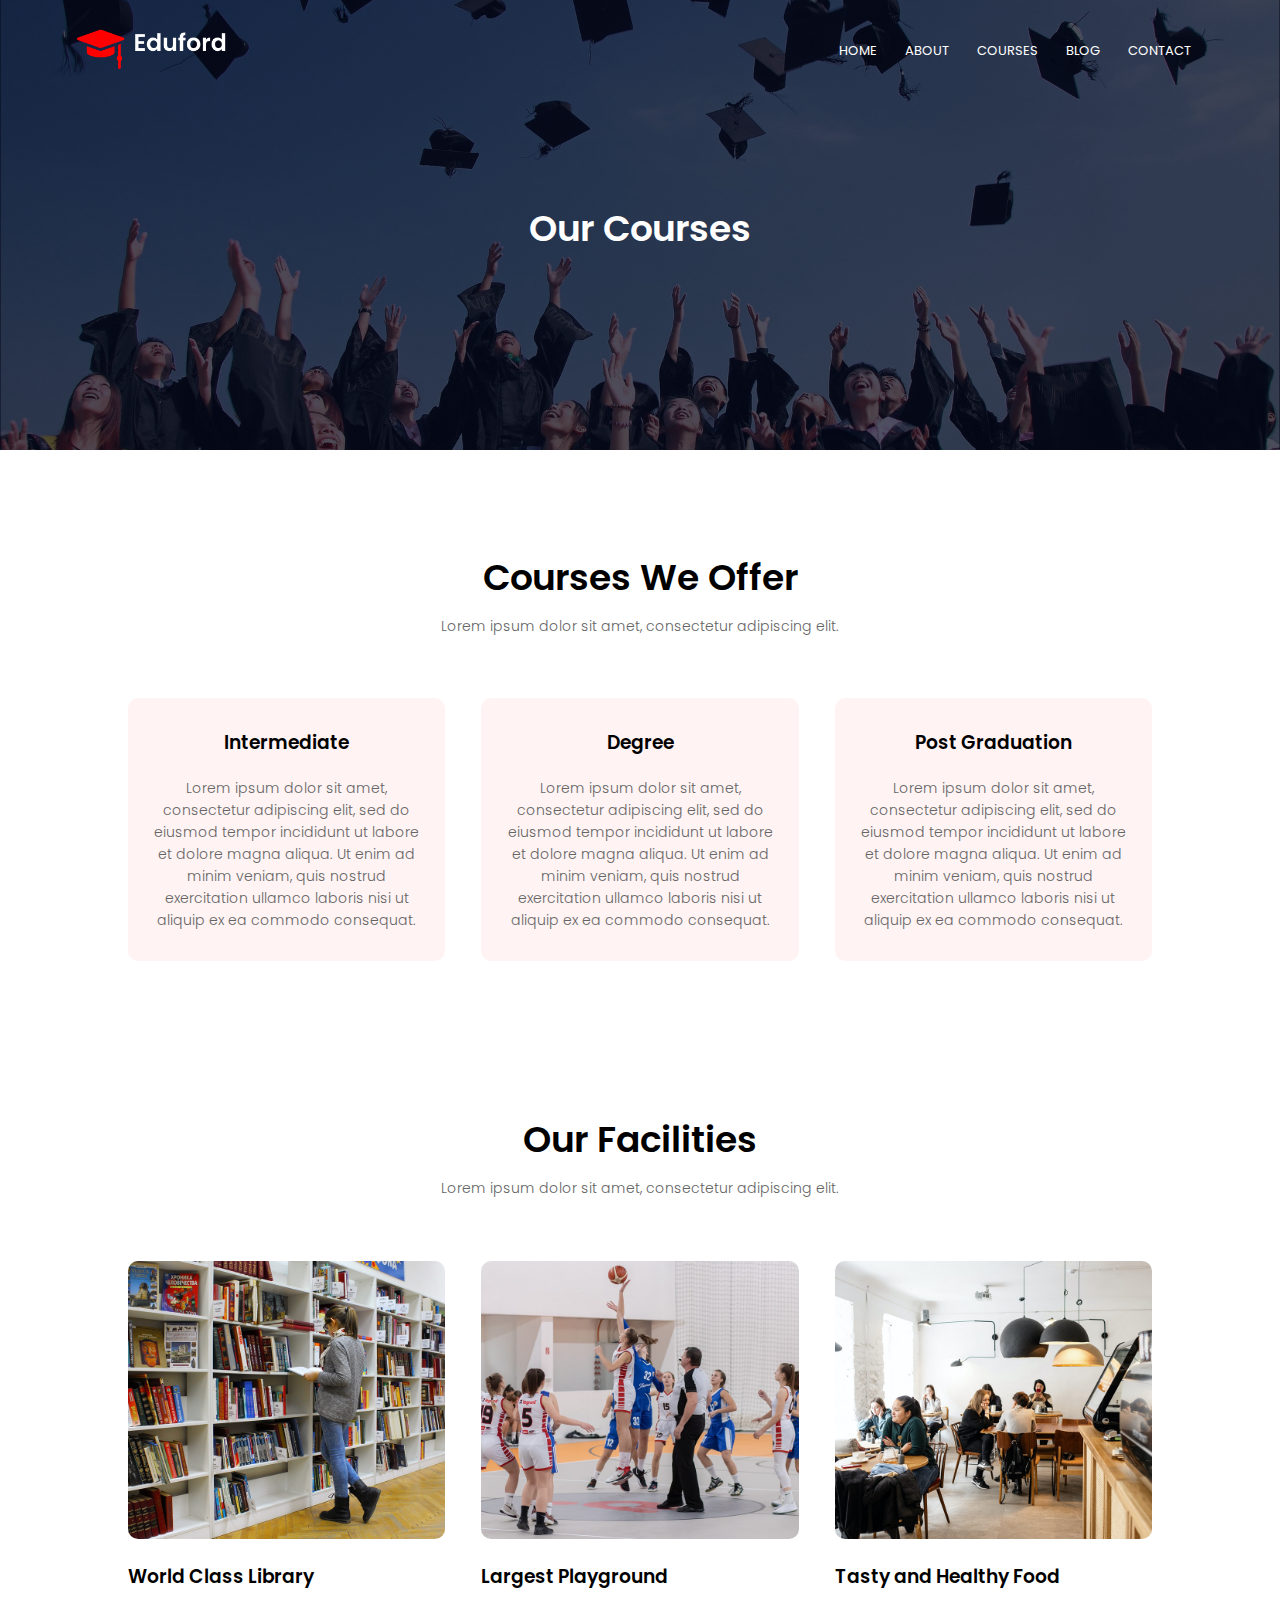
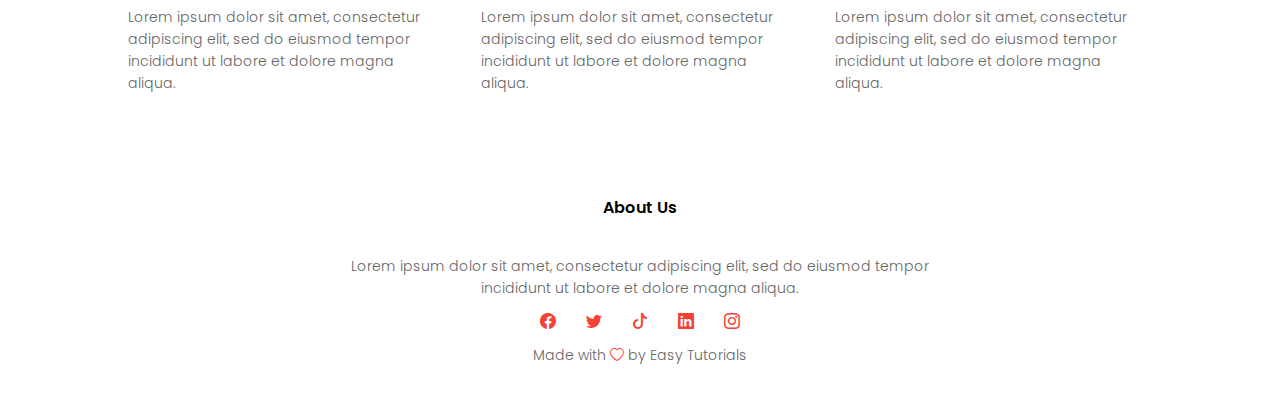
<file: course.html>
<!DOCTYPE html>
<html>
    <!-- Lorem ipsum dolor sit amet, consectetur adipiscing elit, sed do eiusmod tempor incididunt ut labore et dolore magna aliqua. Ut enim ad minim veniam, quis nostrud exercitation ullamco laboris nisi ut aliquip ex ea commodo consequat. Duis aute irure dolor in reprehenderit in voluptate velit esse cillum dolore eu fugiat nulla pariatur. Excepteur sint occaecat cupidatat non proident, sunt in culpa qui officia deserunt mollit anim id est laborum. -->
    <head>
        <meta name="viewport" content="width=device-width, initial-scale=1.0">
        <title>Our Courses</title>
        <link rel="stylesheet" href="style.css">
        <link rel="preconnect" href="https://fonts.googleapis.com">
        <link rel="preconnect" href="https://fonts.gstatic.com" crossorigin>
        <link href="https://fonts.googleapis.com/css2?family=Poppins:wght@100;200;300;400;600;700&display=swap" rel="stylesheet">
        <!-- <link rel="stylesheet" href="https://cdn.jsdelivr.net/npm/@fortawesome/fontawesome-free@6.4.2/css/fontawesome.min.css"> -->
        <link rel="stylesheet" href="https://cdn.jsdelivr.net/npm/bootstrap-icons@1.11.1/font/bootstrap-icons.css">
    </head>
    <body>
        <section class="sub-header">
            <nav>
                <a href="index.html"><img src="images/logo.png"></a>
                <div class="nav-links" id="navLinks">
                    <!-- <i class="fa fa-times"></i> -->
                    <!-- <i class="fa-solid fa-xmark"></i> -->
                    <i class="bi bi-x-lg" onclick="hideMenu()"></i>
                    <ul>
                        <li><a href="index.html">HOME</a></li>
                        <li><a href="about.html">ABOUT</a></li>
                        <li><a href="course.html">COURSES</a></li>
                        <li><a href="blog.html">BLOG</a></li>
                        <li><a href="contact.html">CONTACT</a></li>
                    </ul>
                </div>
                <!-- <i class="fa fa-bars"></i> -->
                <i class="bi bi-list" onclick="showMenu()"></i>
            </nav>
            <h1>Our Courses</h1>
        </section>

<!-- --- Course --- -->

<section class="course">
    <h1>Courses We Offer</h1>
    <p>Lorem ipsum dolor sit amet, consectetur adipiscing elit.</p>

    <div class="row">
        <div class="course-col">
            <h3>Intermediate</h3>
            <p>Lorem ipsum dolor sit amet, consectetur adipiscing elit, sed do eiusmod tempor incididunt ut labore et dolore magna aliqua. Ut enim ad minim veniam, quis nostrud exercitation ullamco laboris nisi ut aliquip ex ea commodo consequat.</p>
        </div>
        <div class="course-col">
            <h3>Degree</h3>
            <p>Lorem ipsum dolor sit amet, consectetur adipiscing elit, sed do eiusmod tempor incididunt ut labore et dolore magna aliqua. Ut enim ad minim veniam, quis nostrud exercitation ullamco laboris nisi ut aliquip ex ea commodo consequat.</p>
        </div>
        <div class="course-col">
            <h3>Post Graduation</h3>
            <p>Lorem ipsum dolor sit amet, consectetur adipiscing elit, sed do eiusmod tempor incididunt ut labore et dolore magna aliqua. Ut enim ad minim veniam, quis nostrud exercitation ullamco laboris nisi ut aliquip ex ea commodo consequat.</p>
        </div>
    </div>
</section>

<!-- --- Facilities --- -->

<section class="facilities">
    <h1>Our Facilities</h1>
    <p>Lorem ipsum dolor sit amet, consectetur adipiscing elit.</p>

    <div class="row">
        <div class="facilities-col">
            <img src="images/library.png">
            <h3>World Class Library</h3>
            <p>Lorem ipsum dolor sit amet, consectetur adipiscing elit, sed do eiusmod tempor incididunt ut labore et dolore magna aliqua.</p>
        </div>
        <div class="facilities-col">
            <img src="images/basketball.png">
            <h3>Largest Playground</h3>
            <p>Lorem ipsum dolor sit amet, consectetur adipiscing elit, sed do eiusmod tempor incididunt ut labore et dolore magna aliqua.</p>
        </div>
        <div class="facilities-col">
            <img src="images/cafeteria.png">
            <h3>Tasty and Healthy Food</h3>
            <p>Lorem ipsum dolor sit amet, consectetur adipiscing elit, sed do eiusmod tempor incididunt ut labore et dolore magna aliqua.</p>
        </div>
    </div>
</section>

<!-- --- Footer --- -->

<section class="footer">
    <h4>About Us</h4>
    <p>Lorem ipsum dolor sit amet, consectetur adipiscing elit, sed do eiusmod tempor<br>incididunt ut labore et dolore magna aliqua.</p>
    <div class="icons">
        <i class="bi bi-facebook"></i>
        <i class="bi bi-twitter"></i>
        <i class="bi bi-tiktok"></i>
        <i class="bi bi-linkedin"></i>
        <i class="bi bi-instagram"></i>
    </div>
    <p>Made with <i class="bi bi-heart"></i> by Easy Tutorials</p>
</section>

<!-- JavaScript for Toggle Menu -->

<script>
    var navLinks = document.getElementById("navLinks");

    function showMenu() {
        navLinks.style.right = "0";
    }

    function hideMenu() {
        navLinks.style.right = "-200px";
    }
</script>

    </body>
</html>
</file>
<file: style.css>
* {
    margin: 0;
    padding: 0;
    font-family: 'Poppins', sans-serif;
}

.header {
    min-height: 100vh;
    width: 100%;
    background-image: linear-gradient(rgba(4,9,30,0.7),rgba(4,9,30,0.7)), url(images/banner.png);
    background-position: center;
    background-size: cover;
    position: relative;
}

nav {
    display: flex;
    padding: 2% 6%;
    justify-content: space-between;
    align-items: center;
}

nav img {
    width: 150px;
}

.nav-links {
    flex: 1;
    text-align: right;
}

.nav-links ul li {
    list-style: none;
    display: inline-block;
    padding: 8px 12px;
    position: relative;
}

.nav-links ul li a {
    color: #fff;
    text-decoration: none;
    font-size: 13px;
}

.nav-links ul li::after {
    content: '';
    width: 0%;
    height: 2px;
    background: #f44336;
    display: block;
    margin: auto;
    transition: 0.5s;
}

.nav-links ul li:hover::after {
    width: 100%;
}

.text-box {
    width: 90%;
    color: #fff;
    position: absolute;
    top: 50%;
    left: 50%;
    transform: translate(-50%, -50%);
    text-align: center;
}

.text-box h1 {
    font-size: 62px;
}

.text-box p {
    margin: 10px 0 40px;
    font-size: 14px;
    color: #fff;
}

.hero-btn {
    display: inline-block;
    text-decoration: none;
    color: #fff;
    border: 1px solid #fff;
    padding: 12px 34px;
    font-size: 13px;
    background: transparent;
    position: relative;
    cursor: pointer;
}

.hero-btn:hover {
    border: 1px solid #f44336;
    background: #f44336;
    transition: 1s;
}

nav .bi {
    display: none;
}

@media(max-width: 700px) {
    .text-box h1 {
        font-size: 20px;
    }

    .nav-links ul li {
        display: block;
    }

    .nav-links {
        position: fixed;
        background: #f44336;
        height: 100vh;
        width: 200px;
        top: 0;
        right: -200px;
        text-align: left;
        z-index: 2;
        transition: 1s;
    }

    nav .bi {
        display: block;
        color: #fff;
        margin: 10px;
        font-size: 22px;
        cursor: pointer;
    }

    .nav-links ul {
        padding: 30px;

    }
}

/*----- course -----*/

.course {
    width: 80%;
    margin: auto;
    text-align: center;
    padding-top: 100px;
}

h1 {
    font-size: 36px;
    font-weight: 600;
}

p {
    color: #656565;
    font-size: 14px;
    font-weight: 300;
    line-height: 22px;
    padding: 10px;
}

.row {
    margin-top: 5%;
    display: flex;
    justify-content: space-between;
}

.course-col {
    flex-basis: 31%;
    background: #fff3f3;
    border-radius: 10px;
    margin-bottom: 5%;
    padding: 20px 12px;
    box-sizing: border-box;
    transition: 0.5s;
}

h3 {
    text-align: center;
    font-weight: 600;
    margin: 10px 0;
}

.course-col:hover {
    box-shadow: 0 0 20px 0px rgba(0, 0, 0, 0.2);
}

@media(max-width: 700px) {
    .row {
        flex-direction: column;
    }
}

/* ----- Campus ----- */

.campus {
    width: 80%;
    margin: auto;
    text-align: center;
    padding-top: 50px;
}

.campus-col {
    flex-basis: 32%;
    border-radius: 10px;
    margin-bottom: 30px;
    position: relative;
    overflow: hidden;
}

.campus-col img {
    width: 100%;
    display: block;
}

.layer {
    background: transparent;
    height: 100%;
    width: 100%;
    position: absolute;
    top: 0;
    left: 0;
    transition: 0.5s;
}

.layer:hover {
    background: rgba(226,0,0,0.7);
}

.layer h3 {
    width: 100%;
    font-weight: 500;
    color: #fff;
    font-size: 26px;
    bottom: 0;
    left: 50%;
    transform: translateX(-50%);
    position: absolute;
    opacity: 0;
    transition: 0.5s;
}

.layer:hover h3 {
    bottom: 49%;
    opacity: 1;
}

/* ----- Facilities ----- */

.facilities {
    width: 80%;
    margin: auto;
    text-align: center;
    padding-top: 100px;
}

.facilities-col {
    flex-basis: 31%;
    border-radius: 10px;
    margin-bottom: 5%;
    text-align: left;
}

.facilities-col img {
    width: 100%;
    border-radius: 10px;
}

.facilities-col p {
    padding: 0;
}

.facilities-col h3 {
    margin-top: 16px;
    margin-bottom: 15px;
    text-align: left;
}

/* ----- Testimonials ----- */

.testimonials {
    width: 80%;
    margin: auto;
    text-align: center;
    padding-top: 100px;
}

.testimonial-col {
    flex-basis: 44%;
    border-radius: 10px;
    margin-bottom: 5%;
    text-align: left;
    background: #fff3f3;
    padding: 25px;
    cursor: pointer;
    display: flex;
}

.testimonial-col img {
    height: 40px;
    margin-left: 5px;
    margin-right: 30px;
    border-radius: 50%;
}

.testimonial-col p {
    padding: 0;
}

.testimonial-col h3 {
    margin-top: 15px;
    text-align: left;
}

.testimonial-col .bi {
    color: #f44336;
}

@media(max-width: 700px) {
    .testimonial-col img {
        margin-left: 0px;
        margin-right: 15px;
    }
}

/* ----- Call To Action ----- */

.cta {
    margin: 100px auto;
    width: 80%;
    background-image: linear-gradient(rgba(0,0,0,0.7), rgba(0,0,0,0.7)), url(images/banner2.jpg);
    background-position: center;
    background-size: cover;
    border-radius: 10px;
    text-align: center;
    padding: 100px 0;
}

.cta h1 {
    color: #fff;
    margin-bottom: 40px;
    padding: 0;
}

@media(max-width:700px) {
    .cta h1 {
        font-size: 24px;
    }
}

/* ----- Footer ----- */

.footer {
    width: 100%;
    text-align: center;
    padding: 30px 0;
}

.footer h4 {
    margin-bottom: 25px;
    margin-top: 20px;
    font-weight: 600;
}

.icons .bi {
    color: #f44336;
    margin: 0 13px;
    cursor: pointer;
    padding: 18px 0;
}

.bi-heart {
    color: #f44336;
}

/* ----- About Us Page ----- */

.sub-header {
    height: 50vh;
    width: 100%;
    background-image: linear-gradient(rgba(4,9,30,0.7), rgba(4,9,30,0.7)), url(images/background.jpg);
    background-position: center;
    background-size: cover;
    text-align: center;
    color: #fff;
}

.sub-header h1 {
    margin-top: 100px;
}

.about-us {
    width: 80%;
    margin: auto;
    padding-top: 80px;
    padding-bottom: 50px;
}

.about-col {
    flex-basis: 48%;
    padding: 30px 2px;
}

.about-col img {
    width: 100%;
}

.about-col h1 {
    padding-top: 0;
}

.about-col p {
    padding: 15px 0 25px;
}

.red-btn {
    border: 1px solid #f44336;
    background: transparent;
    color: #f44336;
}

.red-btn:hover {
    color: #fff;
}

/* ----- Blog Content ----- */

.blog-content {
    width: 80%;
    margin: auto;
    padding: 60px 0;
}

.blog-left {
    flex-basis: 65%;
}

.blog-left img {
    width: 100%
}

.blog-left h2 {
    color: #222;
    font-weight: 600;
    margin: 30px 0;
}

.blog-left p {
    color: #999;
    padding: 0;
}

.blog-right {
    flex-basis: 32%;
}

.blog-right h3 {
    background: #f44336;
    color: #fff;
    padding: 7px 0;
    font-size: 16px;
    margin-bottom: 20px;
}

.blog-right div {
    display: flex;
    align-items: center;
    justify-content: space-between;
    color: #555;
    padding: 8px;
    box-sizing: border-box;
}

.comment-box {
    border: 1px solid #ccc;
    margin: 50px 0;
    padding: 10px 20px;
}

.comment-box h3 {
    text-align: left;
}

.comment-form input, .comment-form textarea {
    width: 100%;
    padding: 10px;
    margin: 15px 0;
    box-sizing: border-box;
    border: none;
    outline: none;
    background: #f0f0f0;
}

.comment-form button {
    margin: 10px 0;
}

@media(max-width:700px) {
    .sub-header h1 {
        font-size: 24px;
    }
}

/* ----- Contact Us Page ----- */

.location {
    width: 80%;
    margin: auto;
    padding: 80px 0;
}

.location iframe {
    width: 100%;
}

.contact-us {
    width: 80%;
    margin: auto;
}

.contact-col {
    flex-basis: 48%;
    margin-bottom: 30px;
}

.contact-col div {
    display: flex;
    align-items: center;
    margin-bottom: 40px;
}

.contact-col div .bi {
    font-size: 28px;
    color: #f44336;
    margin: 10px;
    margin-right: 30px;
}

.contact-col div p {
    padding: 0;
}

.contact-col div h5 {
    font-size: 20px;
    margin-bottom: 5px;
    color: #555;
    font-weight: 400;
}

.contact-col input, .contact-col textarea {
    width: 100%;
    padding: 15px;
    margin-bottom: 17px;
    border: 1px solid #ccc;
    outline: none;
    box-sizing: border-box;
    /* background: #f0f0f0; */
}
</file>
